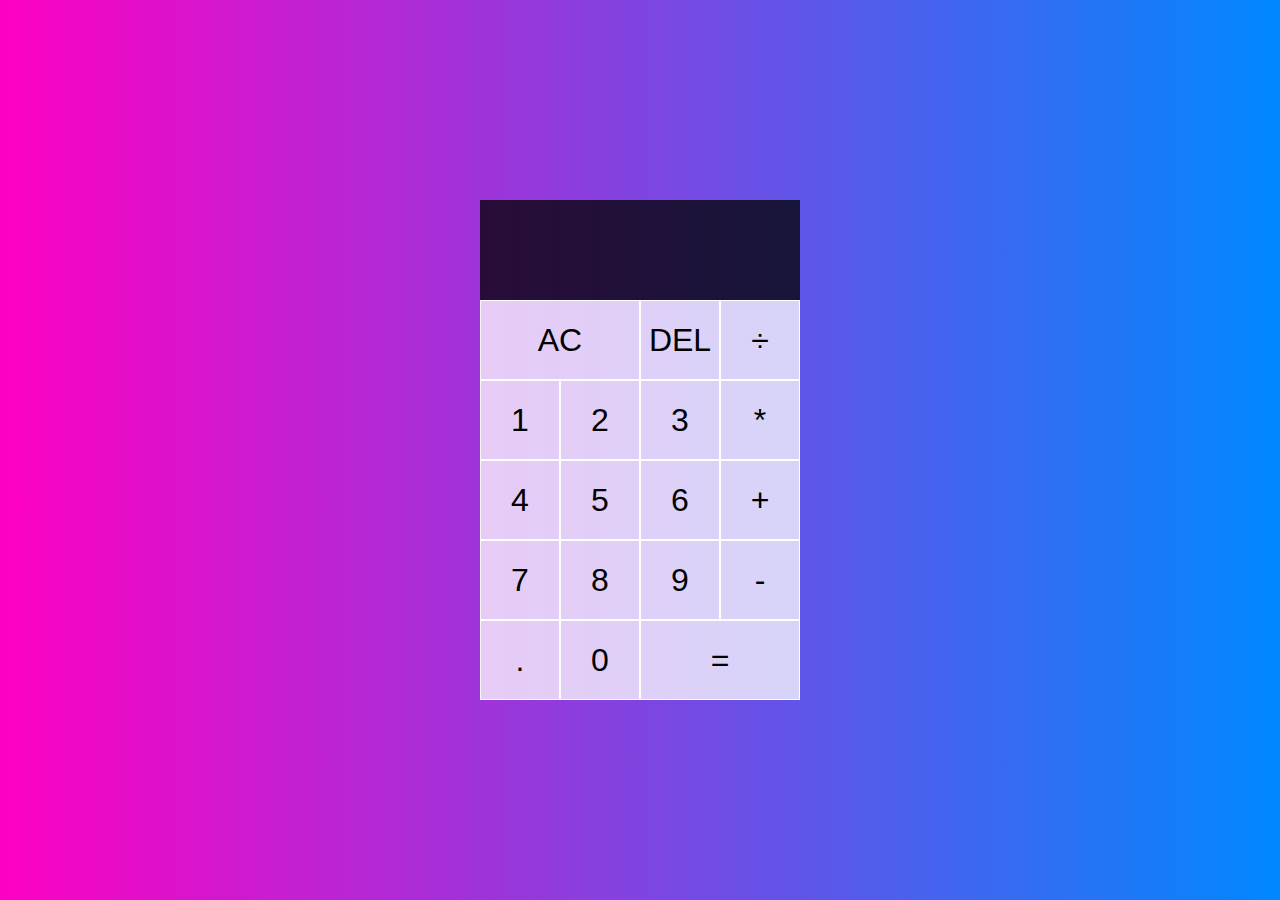
<file: index.html>
<!DOCTYPE html>
<html lang="en">
<head>
    <meta charset="UTF-8">
    <meta name="viewport" content="width=device-width, initial-scale=1.0">
    <meta http-equiv="X-UA-Compatible" content="ie=edge">
    <title>Calculator</title>
    <link href="style.css" rel="stylesheet">
    <script src="main.js" defer></script>
</head>
<body>
    <div class="container">
    <div class="output">
        <div data-previous-operand class="previous-operand"></div>
        <div data-current-operand class="current-operand"></div>
    </div>
    <button data-all-clear class="span-two">AC</button>
    <button data-delete>DEL</button>
    <button data-operation>÷</button>
    <button data-number>1</button>
    <button data-number>2</button>
    <button data-number>3</button>
    <button data-operation>*</button>
    <button data-number>4</button>
    <button data-number>5</button>
    <button data-number>6</button>
    <button data-operation>+</button>
    <button data-number>7</button>
    <button data-number>8</button>
    <button data-number>9</button>
    <button data-operation>-</button>
    <button data-number>.</button>
    <button data-number>0</button>
    <button data-equals class="span-two">=</button>
    </div>
</body>
</html>
</file>
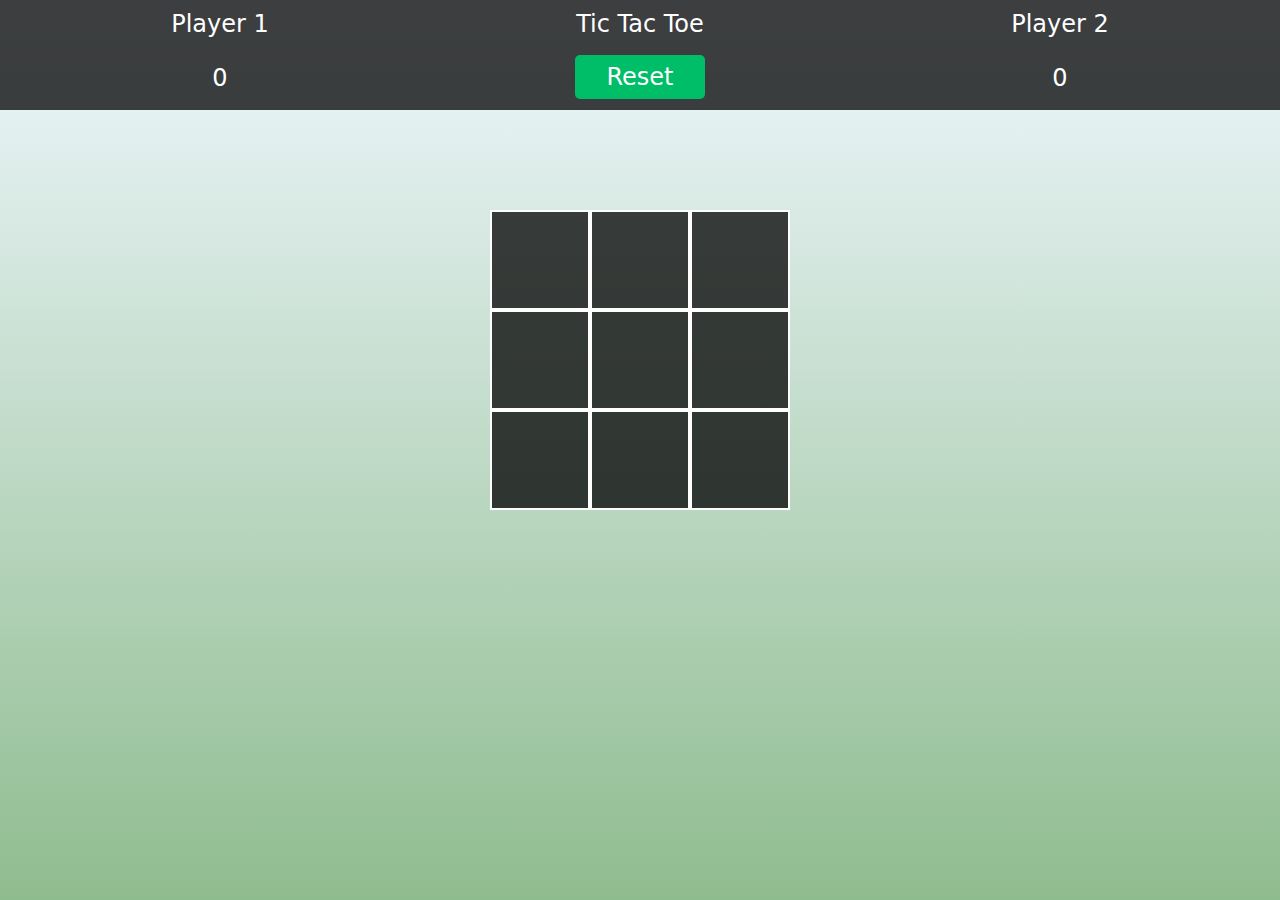
<file: second/index.html>
<!DOCTYPE html>
<html lang="en">
<head>
    <meta charset="UTF-8">
    <meta name="viewport" content="width=device-width, initial-scale=1.0">
    <meta http-equiv="X-UA-Compatible" content="ie=edge">
    <title>Tic Tac Toe</title>
    <link href="style.css" rel="stylesheet">
    <script src="script.js" defer></script>
</head>
<body>
    <div class="container">
    <div class="output">
        <div player-one class="player-one">Player 1</div>
        <div tie class="tie">Tic Tac Toe</div>
        <div player-two class="player-two">Player 2</div>
        <p score-1>0</p>
        <button restart>Reset</button>
        <p score-2>0</p>
    </div>
    <div class="game-board">
    <div class ="box" id="0"></div>
    <div class ="box" id="1"></div>
    <div class ="box" id="2"></div>
    <div class ="box" id="3"></div>
    <div class ="box" id="4"></div>
    <div class ="box" id="5"></div>
    <div class ="box" id="6"></div>
    <div class ="box" id="7"></div>
    <div class ="box" id="8"></div>
    </div>
    
    </div>
</body>
</html>
</file>
<file: style.css>
*, *::before, *::after {
    box-sizing: border-box;
    font-family: Gotham Rounded, sans-serif;
    font-weight: normal;
}

body {
    padding: 0;
    margin: 0;
    background: linear-gradient(to right, #ff00c3, #0088ff);
}

.container {
    display: grid;
    justify-content: center;
    align-content: center;
    min-height: 100vh;
    grid-template-columns: repeat(4, 80px);
    grid-template-rows: minmax(100px, auto) repeat(5, 80px);
}
.container > button {
    cursor: pointer;
    font-size: 2rem;
    border: 1px solid white;
    outline: none;
    background-color: rgba(255, 255, 255, .75);
}

.container > button:hover {
    background-color: rgba(255, 255, 255, .9);
}

.span-two {
    grid-column: span 2;
}

.output {
    grid-column: 1 / -1;
    background-color: rgba(0, 0, 0, .75);
    display: flex;
    align-items: flex-end;
    justify-content: space-around;
    flex-direction: column;
    padding: 10px;
    word-wrap: break-word;
    word-break: break-all;
}

.output .previous-operand {
    color: rgba(255, 255, 255, .75);
    font-size: 1.5rem;
}

.output .current-operand {
    color: white;
    font-size: 2.5rem;
}
</file>
<file: second/style.css>
*, *::before, *::after {
    box-sizing: border-box;
    font-family: Inter,-apple-system,system-ui,Roboto,"Helvetica Neue",Arial,sans-serif;
    font-weight: normal;
}

body {
    padding: 0;
    margin: 0;
    background: linear-gradient(to bottom,  #F0F8FF, #8FBC8F);
}
.container{
    display: flex;
    flex-direction: column;
    align-items: center;
    justify-content: center;
    height: 100vh;
}

.game-board{
    margin: auto;
    display: grid;
    grid-template-columns: repeat(3, 100px);
    grid-template-rows:  repeat(3, 100px);

}
.game-board .box {
    cursor: pointer;
    font-size: 4rem;
    border:  2px solid white;
    background-color: rgba( 0,0 , 0, .75);
    color: white;
    text-align: center;
}

.game-board .box:hover {
    background-color: rgba(12, 11, 11, 0.9);
    color: white;
}

.output {
    width: 100%;
    color: white;
    font-size: 1.5rem;
    background-color: rgba(0, 0, 0, .75);
    display: grid;
    justify-content: space-around;
    text-align: center;
    grid-template-columns: repeat(3, 130px);
    grid-template-rows:  repeat(3, 30px);
    padding: 10px;
}

.output > button{
    background-color: #00BD68;
    border-radius: 5px;
    color: white;
    cursor: pointer;
    display: inline-block;
    height: 44px;
    line-height: 44px;
    padding: 0 20px;
    text-align: center;
    width: 100%;
    border: 0;
    font-size: 1.5rem;
    margin-top: 15px;
}



@media only screen and (max-width:500px){
    .output{
        grid-template-columns: repeat(3, 120px);
        grid-template-rows:  repeat(3, 30px);
    }

    .game-board{
        grid-template-columns: repeat(3, 80px);
        grid-template-rows:  repeat(3, 80px);
    }
    .output > button{
        height: 33px;
        line-height: 33px;
        margin-top: 30px;
        font-size: 1.1rem;
    }
}
@media  (width <= 400px)  and (height <= 900px) , (height >= 900px) {
    .game-board{
        margin-top:100px;
    }
}
</file>
